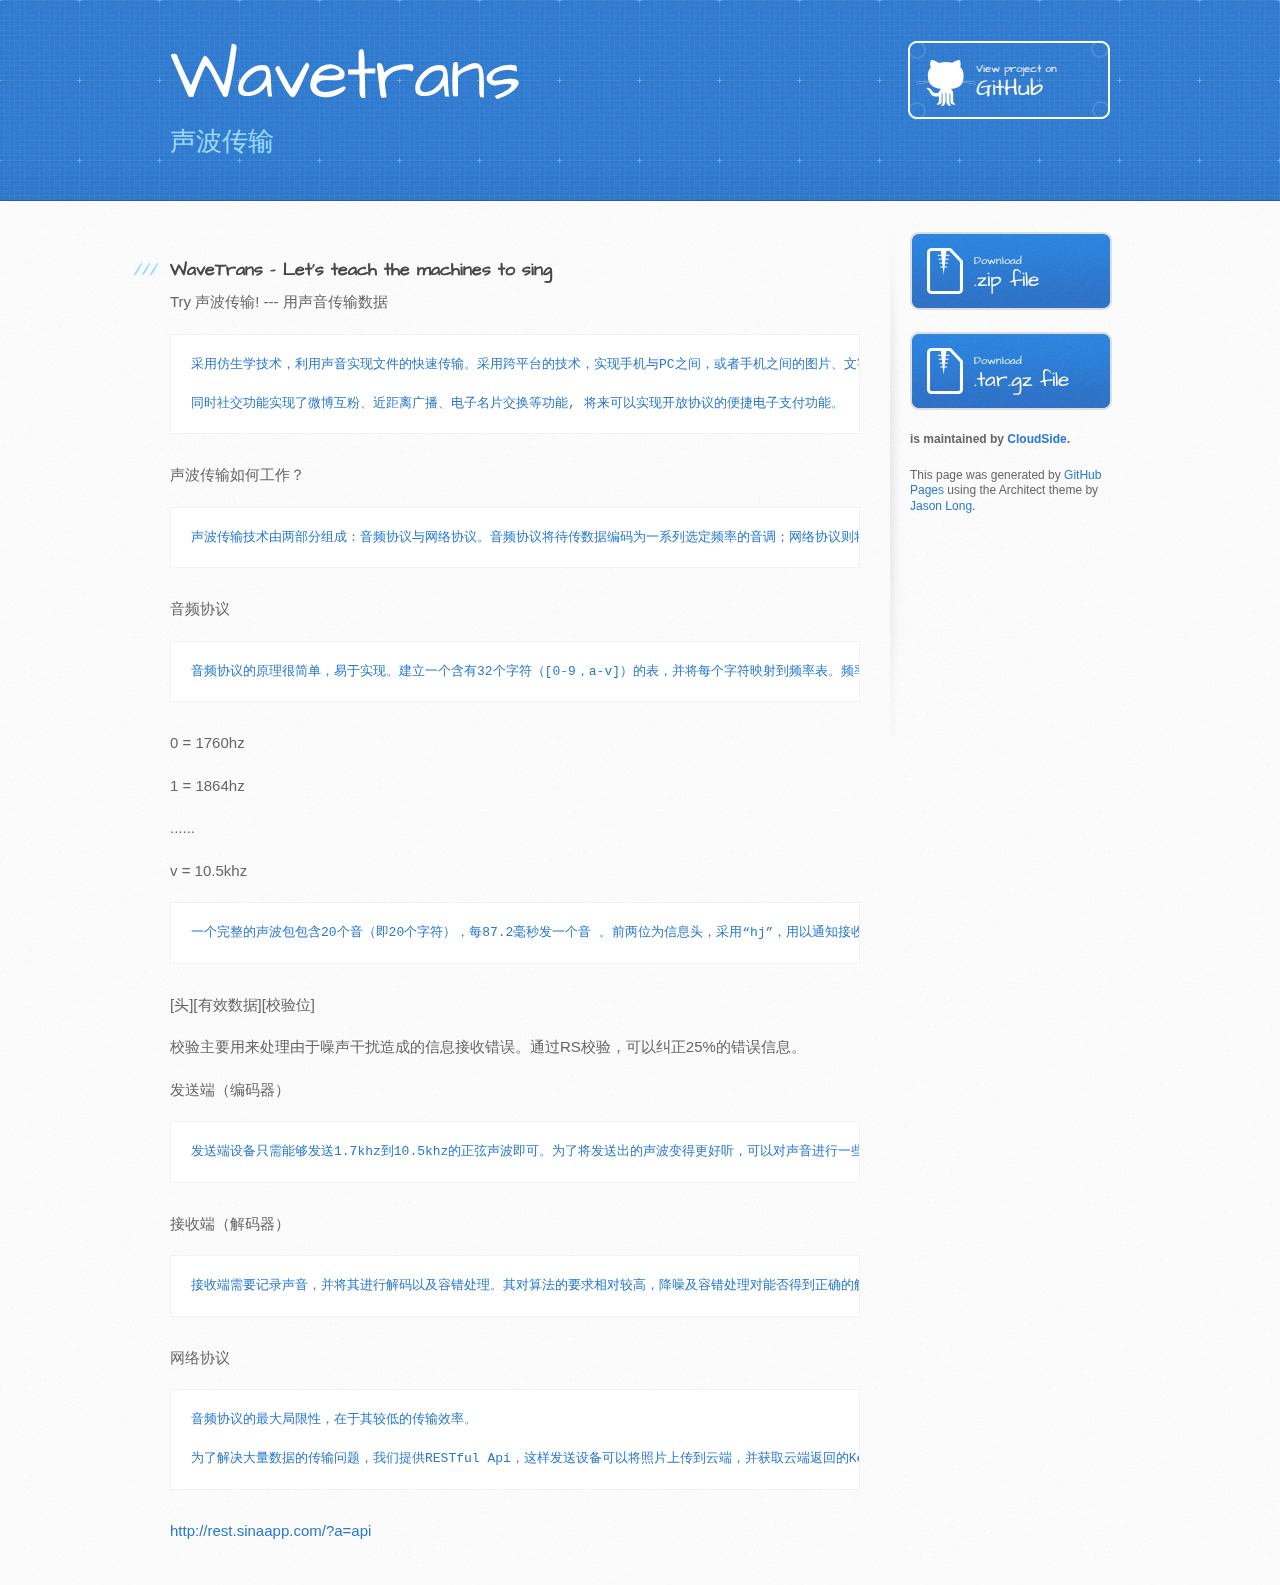
<file: index.html>
<!DOCTYPE html>
<html>
  <head>
    <meta charset='utf-8'>
    <meta http-equiv="X-UA-Compatible" content="chrome=1">
    <meta name="viewport" content="width=device-width, initial-scale=1, maximum-scale=1">
    <link href='https://fonts.googleapis.com/css?family=Architects+Daughter' rel='stylesheet' type='text/css'>
    <link rel="stylesheet" type="text/css" href="stylesheets/stylesheet.css" media="screen" />
    <link rel="stylesheet" type="text/css" href="stylesheets/pygment_trac.css" media="screen" />
    <link rel="stylesheet" type="text/css" href="stylesheets/print.css" media="print" />

    <!--[if lt IE 9]>
    <script src="//html5shiv.googlecode.com/svn/trunk/html5.js"></script>
    <![endif]-->

    <title>Wavetrans by CloudSide</title>
  </head>

  <body>
    <header>
      <div class="inner">
        <h1>Wavetrans</h1>
        <h2>声波传输</h2>
        <a href="https://github.com/CloudSide/WaveTrans" class="button"><small>View project on</small>GitHub</a>
      </div>
    </header>

    <div id="content-wrapper">
      <div class="inner clearfix">
        <section id="main-content">
          <h3>
<a name="wavetrans---lets-teach-the-machines-to-sing" class="anchor" href="#wavetrans---lets-teach-the-machines-to-sing"><span class="octicon octicon-link"></span></a>WaveTrans - Let's teach the machines to sing</h3>

<p>Try 声波传输!  --- 用声音传输数据</p>

<pre><code>采用仿生学技术，利用声音实现文件的快速传输。采用跨平台的技术，实现手机与PC之间，或者手机之间的图片、文字、链接的传输, 以及设备间配对等。一键操作，2秒钟搞定。

同时社交功能实现了微博互粉、近距离广播、电子名片交换等功能, 将来可以实现开放协议的便捷电子支付功能。
</code></pre>

<p>声波传输如何工作？</p>

<pre><code>声波传输技术由两部分组成：音频协议与网络协议。音频协议将待传数据编码为一系列选定频率的音调；网络协议则将数据以键值形式存入服务器，其中键为与数据唯一对应的10个字符。
</code></pre>

<p>音频协议</p>

<pre><code>音频协议的原理很简单，易于实现。建立一个含有32个字符（[0-9，a-v]）的表，并将每个字符映射到频率表。频率表是根据乐理，通过伴音的计算生成。
</code></pre>

<p>0 = 1760hz</p>

<p>1 = 1864hz</p>

<p>......</p>

<p>v = 10.5khz</p>

<pre><code>一个完整的声波包包含20个音（即20个字符），每87.2毫秒发一个音 。前两位为信息头，采用“hj”，用以通知接收端开始接收。中间10位为有效的信息位，是有效的传输信息，即Key值经过映射后的频率信息。最后8位为RS（Reed-Solomon）校验位，通过RS校验算法，对中间10位进行计算，生成8位的校验信息
</code></pre>

<p>[头][有效数据][校验位]</p>

<p>校验主要用来处理由于噪声干扰造成的信息接收错误。通过RS校验，可以纠正25%的错误信息。</p>

<p>发送端（编码器）</p>

<pre><code>发送端设备只需能够发送1.7khz到10.5khz的正弦声波即可。为了将发送出的声波变得更好听，可以对声音进行一些美化处理，比如在我们的例子中，采用了椭圆形窗对声波进行了音量上的优化。
</code></pre>

<p>接收端（解码器）</p>

<pre><code>接收端需要记录声音，并将其进行解码以及容错处理。其对算法的要求相对较高，降噪及容错处理对能否得到正确的解码信息是至关重要的。所以接收端需要一定的数字运算能力，对设备的硬件配置有一定的要求。对于算法的细节，我们会逐步的公开并开源。
</code></pre>

<p>网络协议</p>

<pre><code>音频协议的最大局限性，在于其较低的传输效率。

为了解决大量数据的传输问题，我们提供RESTful Api，这样发送设备可以将照片上传到云端，并获取云端返回的Key，将Key通过声波发送出去。接收端通过收到的Key从云端获取数据。
</code></pre>

<p><a href="http://rest.sinaapp.com/?a=api">http://rest.sinaapp.com/?a=api</a></p>
        </section>

        <aside id="sidebar">
          <a href="https://github.com/CloudSide/WaveTrans/zipball/master" class="button">
            <small>Download</small>
            .zip file
          </a>
          <a href="https://github.com/CloudSide/WaveTrans/tarball/master" class="button">
            <small>Download</small>
            .tar.gz file
          </a>

          <p class="repo-owner"><a href="https://github.com/CloudSide/WaveTrans"></a> is maintained by <a href="https://github.com/CloudSide">CloudSide</a>.</p>

          <p>This page was generated by <a href="pages.github.com">GitHub Pages</a> using the Architect theme by <a href="https://twitter.com/jasonlong">Jason Long</a>.</p>
        </aside>
      </div>
    </div>

  
  </body>
</html>
</file>
<file: stylesheets/pygment_trac.css>
.highlight  { background: #ffffff; }
.highlight .c { color: #999988; font-style: italic } /* Comment */
.highlight .err { color: #a61717; background-color: #e3d2d2 } /* Error */
.highlight .k { font-weight: bold } /* Keyword */
.highlight .o { font-weight: bold } /* Operator */
.highlight .cm { color: #999988; font-style: italic } /* Comment.Multiline */
.highlight .cp { color: #999999; font-weight: bold } /* Comment.Preproc */
.highlight .c1 { color: #999988; font-style: italic } /* Comment.Single */
.highlight .cs { color: #999999; font-weight: bold; font-style: italic } /* Comment.Special */
.highlight .gd { color: #000000; background-color: #ffdddd } /* Generic.Deleted */
.highlight .gd .x { color: #000000; background-color: #ffaaaa } /* Generic.Deleted.Specific */
.highlight .ge { font-style: italic } /* Generic.Emph */
.highlight .gr { color: #aa0000 } /* Generic.Error */
.highlight .gh { color: #999999 } /* Generic.Heading */
.highlight .gi { color: #000000; background-color: #ddffdd } /* Generic.Inserted */
.highlight .gi .x { color: #000000; background-color: #aaffaa } /* Generic.Inserted.Specific */
.highlight .go { color: #888888 } /* Generic.Output */
.highlight .gp { color: #555555 } /* Generic.Prompt */
.highlight .gs { font-weight: bold } /* Generic.Strong */
.highlight .gu { color: #800080; font-weight: bold; } /* Generic.Subheading */
.highlight .gt { color: #aa0000 } /* Generic.Traceback */
.highlight .kc { font-weight: bold } /* Keyword.Constant */
.highlight .kd { font-weight: bold } /* Keyword.Declaration */
.highlight .kn { font-weight: bold } /* Keyword.Namespace */
.highlight .kp { font-weight: bold } /* Keyword.Pseudo */
.highlight .kr { font-weight: bold } /* Keyword.Reserved */
.highlight .kt { color: #445588; font-weight: bold } /* Keyword.Type */
.highlight .m { color: #009999 } /* Literal.Number */
.highlight .s { color: #d14 } /* Literal.String */
.highlight .na { color: #008080 } /* Name.Attribute */
.highlight .nb { color: #0086B3 } /* Name.Builtin */
.highlight .nc { color: #445588; font-weight: bold } /* Name.Class */
.highlight .no { color: #008080 } /* Name.Constant */
.highlight .ni { color: #800080 } /* Name.Entity */
.highlight .ne { color: #990000; font-weight: bold } /* Name.Exception */
.highlight .nf { color: #990000; font-weight: bold } /* Name.Function */
.highlight .nn { color: #555555 } /* Name.Namespace */
.highlight .nt { color: #000080 } /* Name.Tag */
.highlight .nv { color: #008080 } /* Name.Variable */
.highlight .ow { font-weight: bold } /* Operator.Word */
.highlight .w { color: #bbbbbb } /* Text.Whitespace */
.highlight .mf { color: #009999 } /* Literal.Number.Float */
.highlight .mh { color: #009999 } /* Literal.Number.Hex */
.highlight .mi { color: #009999 } /* Literal.Number.Integer */
.highlight .mo { color: #009999 } /* Literal.Number.Oct */
.highlight .sb { color: #d14 } /* Literal.String.Backtick */
.highlight .sc { color: #d14 } /* Literal.String.Char */
.highlight .sd { color: #d14 } /* Literal.String.Doc */
.highlight .s2 { color: #d14 } /* Literal.String.Double */
.highlight .se { color: #d14 } /* Literal.String.Escape */
.highlight .sh { color: #d14 } /* Literal.String.Heredoc */
.highlight .si { color: #d14 } /* Literal.String.Interpol */
.highlight .sx { color: #d14 } /* Literal.String.Other */
.highlight .sr { color: #009926 } /* Literal.String.Regex */
.highlight .s1 { color: #d14 } /* Literal.String.Single */
.highlight .ss { color: #990073 } /* Literal.String.Symbol */
.highlight .bp { color: #999999 } /* Name.Builtin.Pseudo */
.highlight .vc { color: #008080 } /* Name.Variable.Class */
.highlight .vg { color: #008080 } /* Name.Variable.Global */
.highlight .vi { color: #008080 } /* Name.Variable.Instance */
.highlight .il { color: #009999 } /* Literal.Number.Integer.Long */

.type-csharp .highlight .k { color: #0000FF }
.type-csharp .highlight .kt { color: #0000FF }
.type-csharp .highlight .nf { color: #000000; font-weight: normal }
.type-csharp .highlight .nc { color: #2B91AF }
.type-csharp .highlight .nn { color: #000000 }
.type-csharp .highlight .s { color: #A31515 }
.type-csharp .highlight .sc { color: #A31515 }
</file>
<file: stylesheets/print.css>
html, body, div, span, applet, object, iframe,
h1, h2, h3, h4, h5, h6, p, blockquote, pre,
a, abbr, acronym, address, big, cite, code,
del, dfn, em, img, ins, kbd, q, s, samp,
small, strike, strong, sub, sup, tt, var,
b, u, i, center,
dl, dt, dd, ol, ul, li,
fieldset, form, label, legend,
table, caption, tbody, tfoot, thead, tr, th, td,
article, aside, canvas, details, embed, 
figure, figcaption, footer, header, hgroup, 
menu, nav, output, ruby, section, summary,
time, mark, audio, video {
  margin: 0;
  padding: 0;
  border: 0;
  font-size: 100%;
  font: inherit;
  vertical-align: baseline;
}
/* HTML5 display-role reset for older browsers */
article, aside, details, figcaption, figure, 
footer, header, hgroup, menu, nav, section {
  display: block;
}
body {
  line-height: 1;
}
ol, ul {
  list-style: none;
}
blockquote, q {
  quotes: none;
}
blockquote:before, blockquote:after,
q:before, q:after {
  content: '';
  content: none;
}
table {
  border-collapse: collapse;
  border-spacing: 0;
}
body {
  font-size: 13px;
  line-height: 1.5; 
  font-family: 'Helvetica Neue', Helvetica, Arial, serif;
  color: #000;
}

a {
  color: #d5000d;
  font-weight: bold;
}

header {
  padding-top: 35px;
  padding-bottom: 10px;
}

header h1 {
  font-weight: bold;
  letter-spacing: -1px;
  font-size: 48px;
  color: #303030;
  line-height: 1.2;
}

header h2 {
  letter-spacing: -1px;
  font-size: 24px;
  color: #aaa;
  font-weight: normal;
  line-height: 1.3;
}
#downloads {
  display: none;
}
#main_content {
  padding-top: 20px;
}

code, pre {
  font-family: Monaco, "Bitstream Vera Sans Mono", "Lucida Console", Terminal;
  color: #222;
  margin-bottom: 30px;
  font-size: 12px;
}

code {
  padding: 0 3px;
}

pre {
  border: solid 1px #ddd;
  padding: 20px;
  overflow: auto;
}
pre code {
  padding: 0;
}

ul, ol, dl {
  margin-bottom: 20px;
}


/* COMMON STYLES */

table {
  width: 100%;
  border: 1px solid #ebebeb;
}

th {
  font-weight: 500;
}

td {
  border: 1px solid #ebebeb;
  text-align: center; 
  font-weight: 300;
}

form {
  background: #f2f2f2;
  padding: 20px;
  
}


/* GENERAL ELEMENT TYPE STYLES */

h1 {
  font-size: 2.8em;
} 

h2 {
  font-size: 22px;
  font-weight: bold;
  color: #303030;
  margin-bottom: 8px;
} 

h3 {
  color: #d5000d;
  font-size: 18px;
  font-weight: bold;
  margin-bottom: 8px;
} 
 
h4 {
  font-size: 16px;
  color: #303030;
  font-weight: bold;
} 

h5 {
  font-size: 1em;
  color: #303030;
} 

h6 {
  font-size: .8em;
  color: #303030;
} 

p {
  font-weight: 300;
  margin-bottom: 20px;
}
 
a {
  text-decoration: none;
}

p a {
  font-weight: 400;
}

blockquote {
  font-size: 1.6em;
  border-left: 10px solid #e9e9e9;
  margin-bottom: 20px;
  padding: 0 0 0 30px;
}

ul li {
  list-style: disc inside;
  padding-left: 20px;
}

ol li {
  list-style: decimal inside;
  padding-left: 3px;
}

dl dd {
  font-style: italic;
  font-weight: 100;
}

footer {
  margin-top: 40px;
  padding-top: 20px;
  padding-bottom: 30px;
  font-size: 13px;
  color: #aaa;
}

footer a {
  color: #666;
}

/* MISC */
.clearfix:after {
  clear: both;
  content: '.';
  display: block;
  visibility: hidden;
  height: 0;
}

.clearfix {display: inline-block;}
* html .clearfix {height: 1%;}
.clearfix {display: block;}
</file>
<file: stylesheets/stylesheet.css>
/* http://meyerweb.com/eric/tools/css/reset/ 
   v2.0 | 20110126
   License: none (public domain)
*/
html, body, div, span, applet, object, iframe,
h1, h2, h3, h4, h5, h6, p, blockquote, pre,
a, abbr, acronym, address, big, cite, code,
del, dfn, em, img, ins, kbd, q, s, samp,
small, strike, strong, sub, sup, tt, var,
b, u, i, center,
dl, dt, dd, ol, ul, li,
fieldset, form, label, legend,
table, caption, tbody, tfoot, thead, tr, th, td,
article, aside, canvas, details, embed, 
figure, figcaption, footer, header, hgroup, 
menu, nav, output, ruby, section, summary,
time, mark, audio, video {
	margin: 0;
	padding: 0;
	border: 0;
	font-size: 100%;
	font: inherit;
	vertical-align: baseline;
}
/* HTML5 display-role reset for older browsers */
article, aside, details, figcaption, figure, 
footer, header, hgroup, menu, nav, section {
	display: block;
}
body {
	line-height: 1;
}
ol, ul {
	list-style: none;
}
blockquote, q {
	quotes: none;
}
blockquote:before, blockquote:after,
q:before, q:after {
	content: '';
	content: none;
}
table {
	border-collapse: collapse;
	border-spacing: 0;
}

/* LAYOUT STYLES */
body {
  font-size: 15px;
  line-height: 1.5; 
  background: #fafafa url(../images/body-bg.jpg) 0 0 repeat;
  font-family: 'Helvetica Neue', Helvetica, Arial, serif;
  font-weight: 400;
  color: #666;
}

a {
  color: #2879d0;
}
a:hover {
  color: #2268b2;
}

header {
  padding-top: 40px;
  padding-bottom: 40px;
  font-family: 'Architects Daughter', 'Helvetica Neue', Helvetica, Arial, serif; 
  background: #2e7bcf url(../images/header-bg.jpg) 0 0 repeat-x;
  border-bottom: solid 1px #275da1;
}

header h1 {
  letter-spacing: -1px;
  font-size: 72px;
  color: #fff;
  line-height: 1;
  margin-bottom: 0.2em;
  width: 540px;
}

header h2 {
  font-size: 26px;
  color: #9ddcff;
  font-weight: normal;
  line-height: 1.3;
  width: 540px;
  letter-spacing: 0;
}

.inner {
  position: relative;
  width: 940px;
  margin: 0 auto;
}

#content-wrapper {
  border-top: solid 1px #fff;
  padding-top: 30px;
}

#main-content {
  width: 690px;
  float: left;
}

#main-content img {
  max-width: 100%;
}

aside#sidebar {
  width: 200px;
  padding-left: 20px;
  min-height: 504px;
  float: right;
  background: transparent url(../images/sidebar-bg.jpg) 0 0 no-repeat;
  font-size: 12px;
  line-height: 1.3;
}

aside#sidebar p.repo-owner,
aside#sidebar p.repo-owner a {
  font-weight: bold;
}

#downloads {
  margin-bottom: 40px;
}

a.button {
  width: 134px;
  height: 58px;
  line-height: 1.2;
  font-size: 23px;
  color: #fff;
  padding-left: 68px;
  padding-top: 22px;
  font-family: 'Architects Daughter', 'Helvetica Neue', Helvetica, Arial, serif; 
}
a.button small {
  display: block;
  font-size: 11px;
}
header a.button {
  position: absolute;
  right: 0;
  top: 0;
  background: transparent url(../images/github-button.png) 0 0 no-repeat;
}
aside a.button {
  width: 138px;
  padding-left: 64px;
  display: block;
  background: transparent url(../images/download-button.png) 0 0 no-repeat;
  margin-bottom: 20px;
  font-size: 21px;
}

code, pre {
  font-family: Monaco, "Bitstream Vera Sans Mono", "Lucida Console", Terminal, monospace;
  color: #222;
  margin-bottom: 30px;
  font-size: 13px;
}

code {
  background-color: #f2f8fc;
  border: solid 1px #dbe7f3;
  padding: 0 3px;
}

pre {
  padding: 20px;
  background: #fff;
  text-shadow: none;
  overflow: auto;
  border: solid 1px #f2f2f2;
}
pre code {
  color: #2879d0;
  background-color: #fff;
  border: none;
  padding: 0;
}

ul, ol, dl {
  margin-bottom: 20px;
}


/* COMMON STYLES */

hr {
  height: 1px;
  line-height: 1px;
  margin-top: 1em;
  padding-bottom: 1em;
  border: none;
  background: transparent url('../images/hr.png') 0 0 no-repeat;
}

table {
  width: 100%;
  border: 1px solid #ebebeb;
}

th {
  font-weight: 500;
}

td {
  border: 1px solid #ebebeb;
  text-align: center; 
  font-weight: 300;
}

form {
  background: #f2f2f2;
  padding: 20px;
  
}


/* GENERAL ELEMENT TYPE STYLES */

#main-content h1 {
  font-family: 'Architects Daughter', 'Helvetica Neue', Helvetica, Arial, serif; 
  font-size: 2.8em;
  letter-spacing: -1px;
  color: #474747;
} 

#main-content h1:before {
  content: "/";
  color: #9ddcff;
  padding-right: 0.3em;
  margin-left: -0.9em;
}

#main-content h2 {
  font-family: 'Architects Daughter', 'Helvetica Neue', Helvetica, Arial, serif; 
  font-size: 22px;
  font-weight: bold;
  margin-bottom: 8px;
  color: #474747;
} 
#main-content h2:before {
  content: "//";
  color: #9ddcff;
  padding-right: 0.3em;
  margin-left: -1.5em;
}

#main-content h3 {
  font-family: 'Architects Daughter', 'Helvetica Neue', Helvetica, Arial, serif; 
  font-size: 18px;
  font-weight: bold;
  margin-top: 24px;
  margin-bottom: 8px;
  color: #474747;
} 
 
#main-content h3:before {
  content: "///";
  color: #9ddcff;
  padding-right: 0.3em;
  margin-left: -2em;
}

#main-content h4 {
  font-family: 'Architects Daughter', 'Helvetica Neue', Helvetica, Arial, serif; 
  font-size: 15px;
  font-weight: bold;
  color: #474747;
} 

h4:before {
  content: "////";
  color: #9ddcff;
  padding-right: 0.3em;
  margin-left: -2.8em;
}

#main-content h5 {
  font-family: 'Architects Daughter', 'Helvetica Neue', Helvetica, Arial, serif; 
  font-size: 14px;
  color: #474747;
} 
h5:before {
  content: "/////";
  color: #9ddcff;
  padding-right: 0.3em;
  margin-left: -3.2em;
}

#main-content h6 {
  font-family: 'Architects Daughter', 'Helvetica Neue', Helvetica, Arial, serif; 
  font-size: .8em;
  color: #474747;
} 
h6:before {
  content: "//////";
  color: #9ddcff;
  padding-right: 0.3em;
  margin-left: -3.7em;
}

p {
  margin-bottom: 20px;
}
 
a {
  text-decoration: none;
}

p a {
  font-weight: 400;
}

blockquote {
  font-size: 1.6em;
  border-left: 10px solid #e9e9e9;
  margin-bottom: 20px;
  padding: 0 0 0 30px;
}

ul {
  list-style: disc inside;
  padding-left: 20px;
}

ol {
  list-style: decimal inside;
  padding-left: 3px;
}

dl dd {
  font-style: italic;
  font-weight: 100;
}

footer {
  background: transparent url('../images/hr.png') 0 0 no-repeat;
  margin-top: 40px;
  padding-top: 20px;
  padding-bottom: 30px;
  font-size: 13px;
  color: #aaa;
}

footer a {
  color: #666;
}
footer a:hover {
  color: #444;
}

/* MISC */
.clearfix:after {
  clear: both;
  content: '.';
  display: block;
  visibility: hidden;
  height: 0;
}

.clearfix {display: inline-block;}
* html .clearfix {height: 1%;}
.clearfix {display: block;}

/* #Media Queries
================================================== */

/* Smaller than standard 960 (devices and browsers) */
@media only screen and (max-width: 959px) {}

/* Tablet Portrait size to standard 960 (devices and browsers) */
@media only screen and (min-width: 768px) and (max-width: 959px) {
  .inner {
    width: 740px;
  }
  header h1, header h2 {
    width: 340px;
  }
  header h1 {
    font-size: 60px;
  }
  header h2 {
    font-size: 30px;
  }
  #main-content {
    width: 490px;
  }
  #main-content h1:before,
  #main-content h2:before,
  #main-content h3:before,
  #main-content h4:before,
  #main-content h5:before,
  #main-content h6:before {
    content: none;
    padding-right: 0;
    margin-left: 0;
  }
}

/* All Mobile Sizes (devices and browser) */
@media only screen and (max-width: 767px) {
  .inner {
    width: 93%;
  }
  header {
    padding: 20px 0;
  }
  header .inner {
    position: relative;
  }
  header h1, header h2 {
    width: 100%;
  }
  header h1 {
    font-size: 48px;
  }
  header h2 {
    font-size: 24px;
  }
  header a.button {
    background-image: none;
    width: auto;
    height: auto;
    display: inline-block;
    margin-top: 15px;
    padding: 5px 10px;
    position: relative;
    text-align: center;
    font-size: 13px;
    line-height: 1;
    background-color: #9ddcff;
    color: #2879d0;
    -moz-border-radius: 5px;
    -webkit-border-radius: 5px;                     
    border-radius: 5px;    
  }
  header a.button small {
    font-size: 13px;
    display: inline;
  }
  #main-content,
  aside#sidebar {
    float: none;
    width: 100% ! important;
  }
  aside#sidebar {
    background-image: none;
    margin-top: 20px;
    border-top: solid 1px #ddd;
    padding: 20px 0;
    min-height: 0;
  }
  aside#sidebar a.button {
    display: none;
  }
  #main-content h1:before,
  #main-content h2:before,
  #main-content h3:before,
  #main-content h4:before,
  #main-content h5:before,
  #main-content h6:before {
    content: none;
    padding-right: 0;
    margin-left: 0;
  }
}

/* Mobile Landscape Size to Tablet Portrait (devices and browsers) */
@media only screen and (min-width: 480px) and (max-width: 767px) {}

/* Mobile Portrait Size to Mobile Landscape Size (devices and browsers) */
@media only screen and (max-width: 479px) {}
</file>
